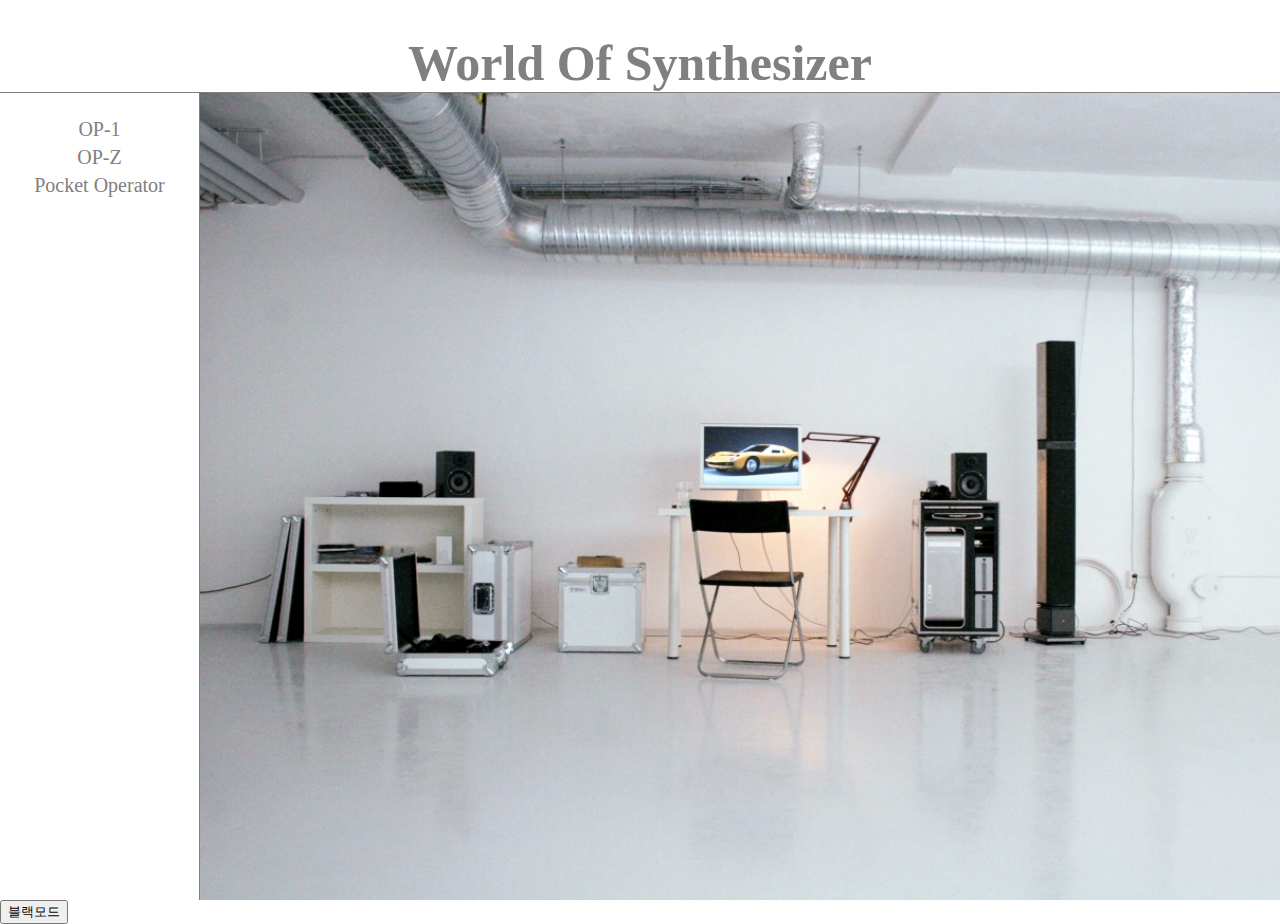
<file: index.html>
<!DOCTYPE html>
<html>
    <head>
        <title>
            Synthesizer
        </title>
        <meta charset="utf-8">
        <link rel="stylesheet" href="style.css">
        <script src="colors.js"></script>
    </head>
    <body>
        <h1>
            <a href="index.html">World Of Synthesizer</a>
        </h1>
        <div>
            <ul>
                <li><a href="OP-1.html">OP-1</a></li>
                <li><a href="OP-Z.html">OP-Z</a></li>
                <li><a href="PO.html">Pocket Operator</a></li>
            </ul>
            <img src="main.png" width="100%">
        </div>
        <input type="button" value="블랙모드" onclick="
        nightDayHandler(this);
        ">
    </body>
</html>
</file>
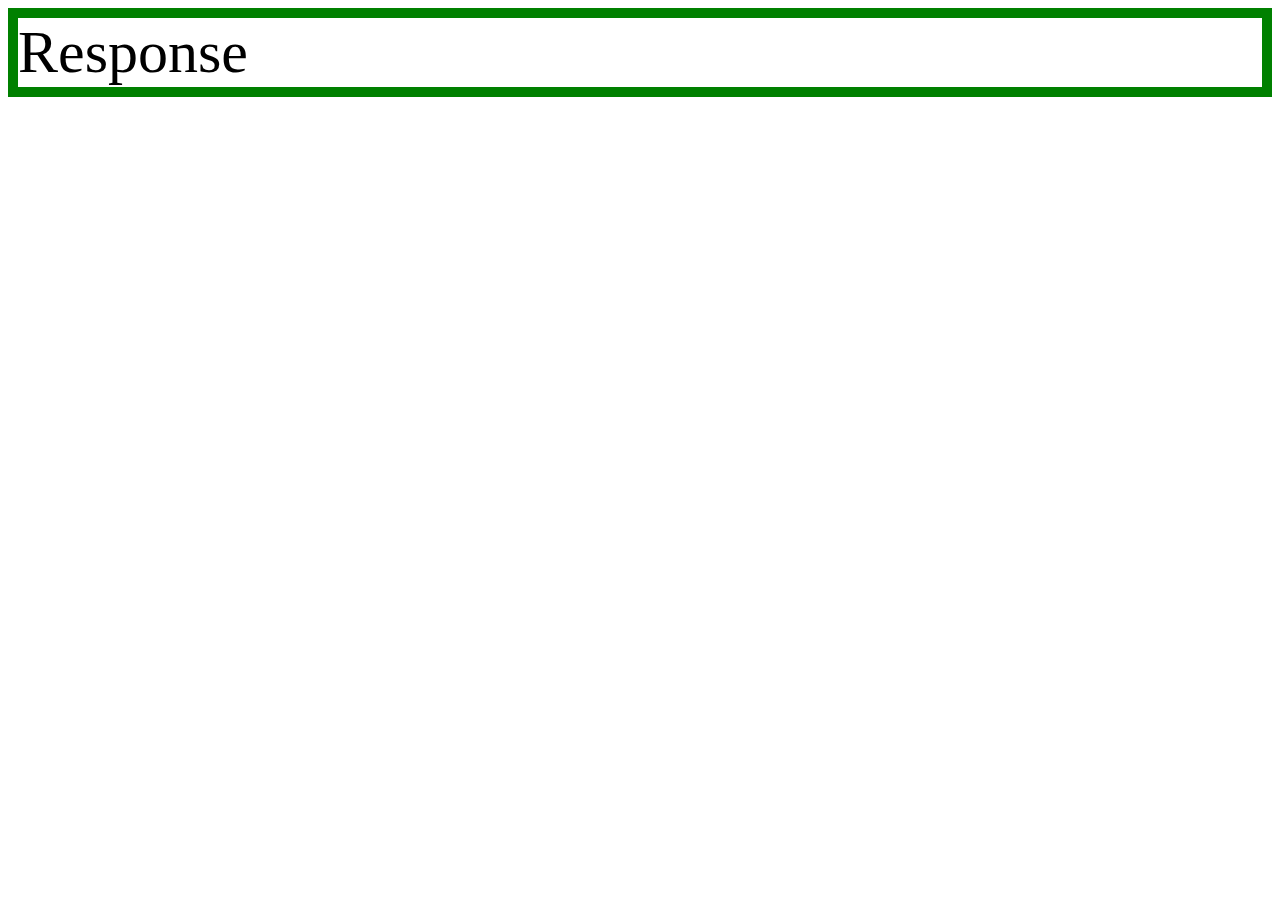
<file: mediaquery.html>
<!DOCTYPE html>
<html>
    <head>
        <title>

        </title>
        <meta charset="utf-8">
        <style>
            div {
                border: solid green 10px;
                font-size: 60px;
            }
            @media(max-width:800px) {
                div {
                    display: none;
                }
            }
        </style>
    </head>
    <body>
        <div>
            Response
        </div>
    </body>
</html>
</file>
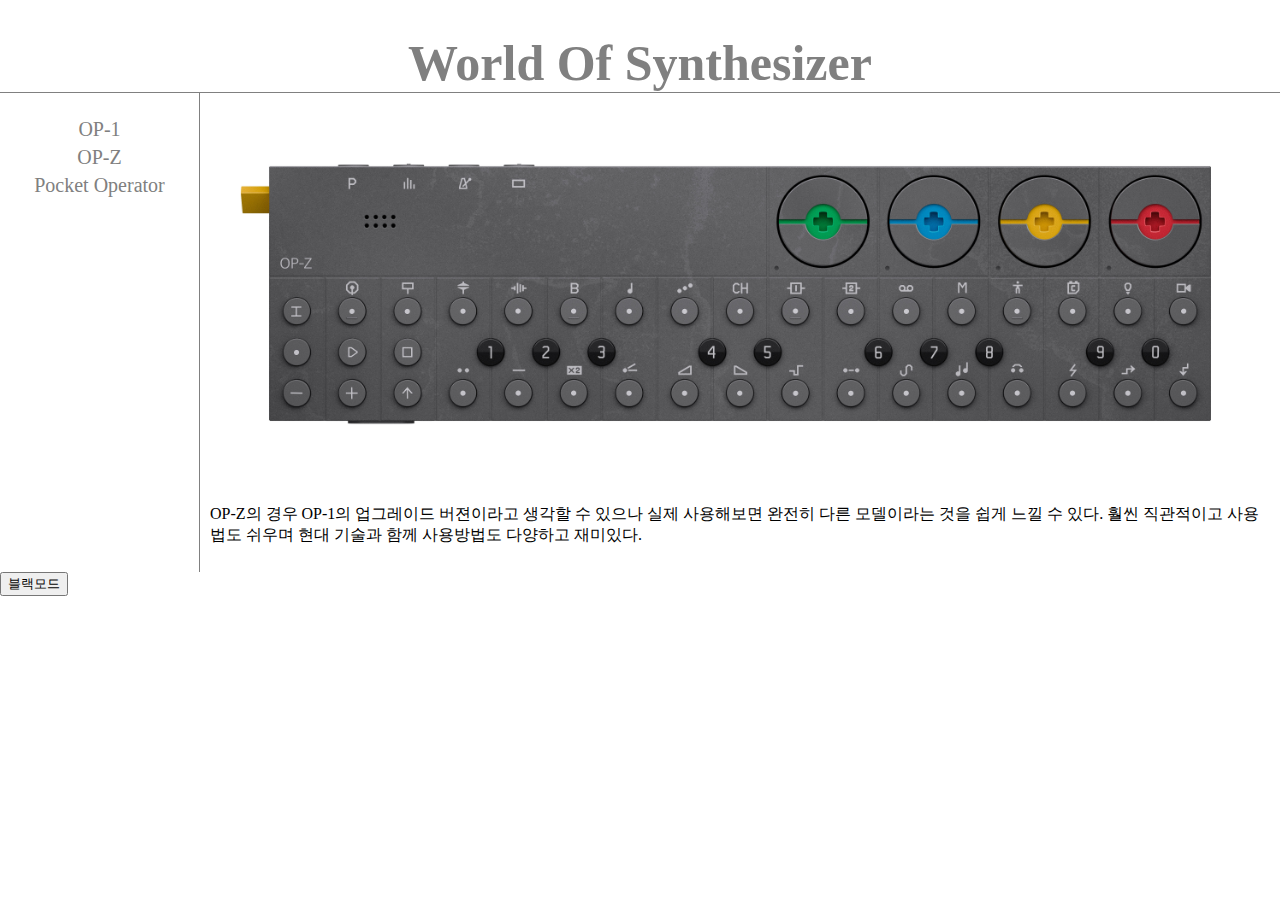
<file: OP-Z.html>
<!DOCTYPE html>
<html>
    <head>
        <title>
            Synthesizer
        </title>
        <meta charset="utf-8">
        <link rel="stylesheet" href="style.css">
        <script src="colors.js"></script>
    </head>
    <body>
        <h1>
            <a href="index.html">World Of Synthesizer</a>
        </h1>
        <div>
            <ul>
                <li><a href="OP-1.html">OP-1</a></li>
                <li><a href="OP-Z.html">OP-Z</a></li>
                <li><a href="PO.html">Pocket Operator</a></li>
            </ul>
            <div class="cont">
                <img src="OP-Z.jpeg" width="100%">
                <p>OP-Z의 경우 OP-1의 업그레이드 버젼이라고 생각할 수 있으나 실제 사용해보면 완전히 다른 모델이라는 것을 쉽게 느낄 수 있다. 훨씬 직관적이고 사용법도 쉬우며 현대 기술과 함께 사용방법도 다양하고 재미있다.</p>
            </div> 
        </div>
        <input type="button" value="블랙모드" onclick="
        nightDayHandler(this);
        ">
    </body>
</html>
</file>
<file: style.css>
div {
  display: grid;
  grid-template-columns: 200px 1fr;
}
div .cont {
  display: block;
  padding: 10px;
}
div .img {
  display: grid;
  grid-template-columns: 1fr 1fr 1fr 1fr;
}
h1 {
  text-align: center;
  font-size: 50px;
  margin-bottom: 0px;
  border-bottom: gray solid 1px;
  color: gray;
}
div ul {
  list-style: none;
  text-align: center;
  padding: 0;
  margin: 0;
  border-right: gray solid 1px;
  padding-top: 20px;
  font-size: 20px;
}
body {
  margin: 0;
}
div ul li {
  padding-top: 5px;
  color: gray;
}
a {
  color: gray;
  text-decoration: none;
}
@media (max-width: 650px) {
  h1 {
    font-size: 35px;
  }
  div {
    display: block;
  }
  div ul {
    border-right: none;
    border-bottom: gray solid 1px;
    padding-top: 0px;
  }
  div ul li {
    font-size: 15px;
  }
}
</file>
